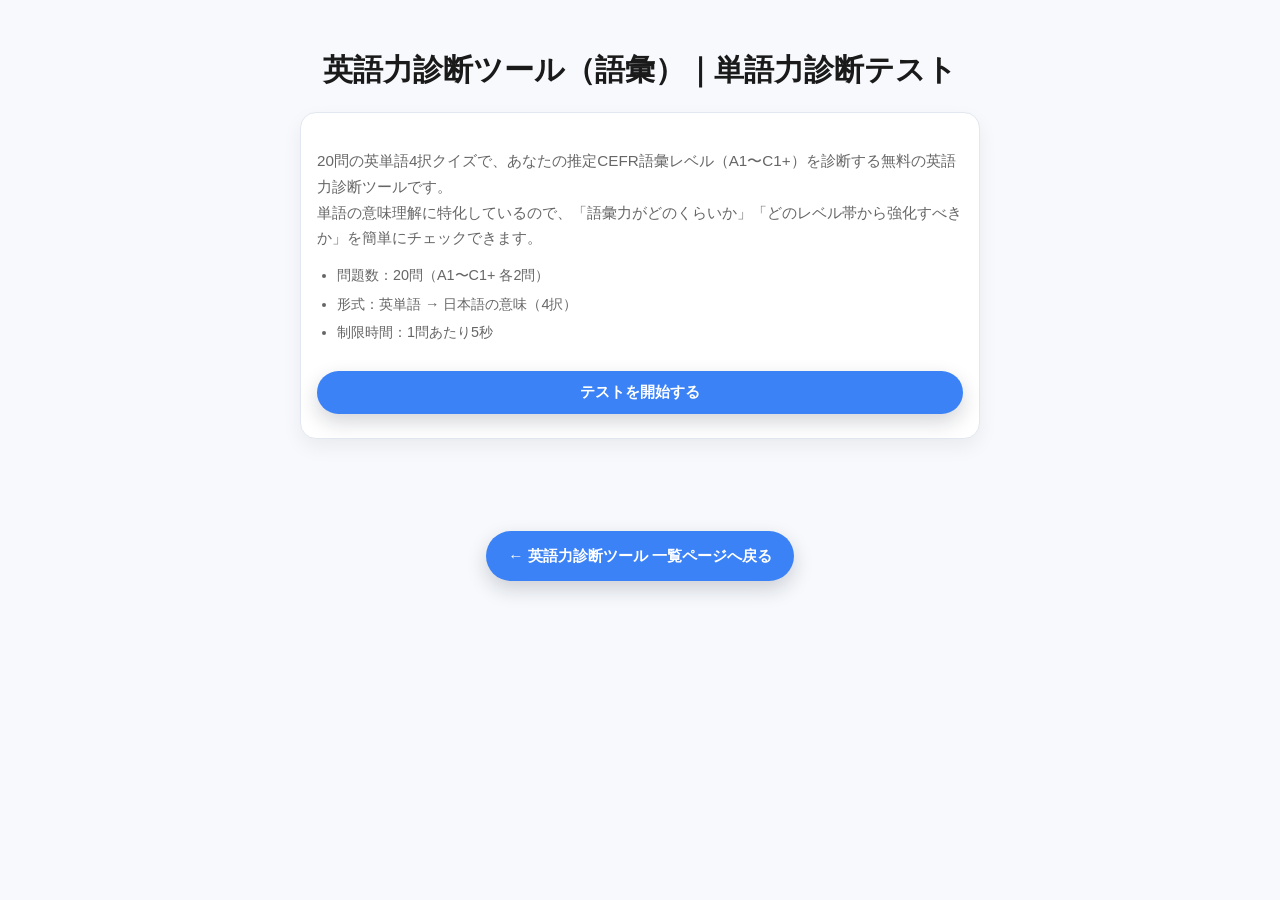
<file: index.html>
<!DOCTYPE html>
<html lang="ja">
<head>
  <meta charset="UTF-8" />
  <title>英語力診断ツール（語彙）｜単語力診断テスト【20問でレベル判定】</title>

  <!-- 検索結果に出る説明文 -->
  <meta name="description" content="20問の英単語4択クイズでCEFR（A1〜C1+）の語彙レベルを診断する無料英語力テスト。英単語の意味理解に特化し、A1〜C1+のどのあたりにいるかを簡単にチェックできます。" />
  <meta name="viewport" content="width=device-width, initial-scale=1" />
  <meta name="robots" content="index,follow" />

  <!-- canonical（実際のURLに変える） -->
  <link rel="canonical" href="https://english-vocabulary-test.netlify.app/" />

  <!-- OGP -->
  <meta property="og:title" content="英語力診断ツール（語彙）｜単語力診断テスト" />
  <meta property="og:description" content="20問の英単語4択クイズでCEFR（A1〜C1+）の語彙レベルを診断する無料英語力テスト。単語の意味理解に特化して、あなたの現在の語彙力を可視化します。" />
  <meta property="og:type" content="website" />
  <meta property="og:url" content="https://english-vocabulary-test.netlify.app/" />
  <meta property="og:image" content="https://english-vocabulary-test.netlify.app/ogp.png" />
  <meta property="og:site_name" content="英語力診断ツール（語彙）" />
  <meta property="og:locale" content="ja_JP" />

  <!-- Twitterカード -->
  <meta name="twitter:card" content="summary_large_image" />
  <meta name="twitter:title" content="英語力診断ツール（語彙）｜単語力診断テスト" />
  <meta name="twitter:description" content="英単語4択クイズ形式でCEFR（A1〜C1+）の語彙レベルを診断できる無料英語力テスト。" />
  <meta name="twitter:image" content="https://english-vocabulary-test.netlify.app/ogp.png" />

  <!-- 構造化データ（Webアプリとして） -->
  <script type="application/ld+json">
  {
    "@context": "https://schema.org",
    "@type": "WebApplication",
    "name": "英語力診断ツール（語彙）｜単語力診断テスト",
    "url": "https://english-vocabulary-test.netlify.app/",
    "description": "20問の英単語4択クイズでCEFR（A1〜C1+）の語彙レベルを診断する無料英語力テスト。単語の意味理解に特化し、あなたの現在の語彙力を可視化します。",
    "applicationCategory": "EducationalApplication",
    "inLanguage": "ja",
    "operatingSystem": "any"
  }
  </script>

  <link rel="stylesheet" href="style.css" />
</head>

<body>
  <audio id="se-correct" src="correct.mp3" preload="auto"></audio>
  <audio id="se-wrong" src="wrong.mp3" preload="auto"></audio>
  <div class="app-container">
    <header class="app-header">
      <h1 class="app-title">英語力診断ツール（語彙）｜単語力診断テスト</h1>
    </header>

    <main class="app-main">
      <!-- スタート画面 -->
      <section id="start-screen" class="screen active">
        <p class="lead-text">
          20問の英単語4択クイズで、あなたの推定CEFR語彙レベル（A1〜C1+）を診断する無料の英語力診断ツールです。<br>
  単語の意味理解に特化しているので、「語彙力がどのくらいか」「どのレベル帯から強化すべきか」を簡単にチェックできます。
        </p>
        <ul class="start-info">
          <li>問題数：20問（A1〜C1+ 各2問）</li>
          <li>形式：英単語 → 日本語の意味（4択）</li>
          <li>制限時間：1問あたり5秒</li>
        </ul>
        <button id="start-btn" class="btn btn-primary">テストを開始する</button>
      </section>

      <!-- 問題画面 -->
      <section id="quiz-screen" class="screen">
        <div class="quiz-header">
          <div class="quiz-progress">
            Q<span id="current-question-number">1</span> /
            <span id="total-questions">20</span>
          </div>
          <div class="quiz-timer">
            残り <span id="timer-value">5</span> 秒
          </div>
        </div>

        <div class="quiz-body">
          <div class="quiz-word" id="question-word">word</div>
          <div class="quiz-level-tag" id="question-level-tag">A1</div>

          <div class="options-list" id="options-container">
            <!-- 選択肢ボタンがJSで挿入されます -->
          </div>
        </div>

        <div class="quiz-footer">
          <button id="next-btn" class="btn btn-secondary" disabled>
            次の問題へ ▶
          </button>
        </div>
      </section>

      <!-- 結果画面 -->
      <section id="result-screen" class="screen">
        <h2 class="result-heading">結果</h2>

        <p class="result-main">
          推定CEFR語彙レベル：
          <span id="estimated-level" class="result-level">A1</span>
        </p>
        <p id="level-description" class="result-description"></p>
        <p class="result-score">
          正答数：
          <span id="correct-count">0</span> /
          <span id="result-total-questions">20</span>
        </p>

        <div class="result-detail">
          <h3 class="result-subheading">レベル別 正答数</h3>
          <div id="level-breakdown" class="result-breakdown">
            <!-- JSでテーブルを生成 -->
          </div>
        </div>

        <button id="retry-btn" class="btn btn-primary">
          もう一度テストする
        </button>
      </section>
    </main>
  </div>

<div class="back-home-container">
  <a href="https://diagnosis-for-english-learners.netlify.app/" class="back-home-btn">
    ← 英語力診断ツール 一覧ページへ戻る
  </a>
</div>


  <script src="script.js"></script>
</body>
</html>
</file>
<file: style.css>
/* ---------------------------------
   Global Colors（dictation-test と共通）
---------------------------------- */
:root {
  --bg: #f7f9fc;
  --text-main: #1a1a1a;
  --text-sub: #666;
  --white: #fff;
  --accent: #3B82F6;
  --accent-dark: #2563EB;
  --accent-soft: #e8f0ff;
  --border: #e2e8f0;
  --shadow: 0 8px 20px rgba(0, 0, 0, 0.06);
  --radius: 16px;
}

/* ---------------------------------
   Base
---------------------------------- */
*,
*::before,
*::after {
  box-sizing: border-box;
}

body {
  font-family: -apple-system, BlinkMacSystemFont, "Segoe UI", sans-serif;
  margin: 0;
  padding: 0;
  background: var(--bg);
  color: var(--text-main);
  line-height: 1.7;
}

/* container 相当（dictation の .container に合わせる） */
.app-container {
  max-width: 720px;
  margin: 0 auto;
  padding: 32px 16px 48px;
}

.app-header {
  text-align: center;
  margin-bottom: 16px;
}

.app-title {
  font-size: 1.7rem;
  margin: 4px 0 8px;
  font-weight: 700;
}

/* メインカード（dictation の .sentence / .section に近づける） */
.app-main {
  background: var(--white);
  border-radius: var(--radius);
  padding: 20px 16px 24px;
  box-shadow: var(--shadow);
  border: 1px solid var(--border);
}

/* ---------------------------------
   画面切り替え
---------------------------------- */
.screen {
  display: none;
}

.screen.active {
  display: block;
}

/* ---------------------------------
   スタート画面テキスト（dictation の .description 風）
---------------------------------- */
.lead-text {
  margin-bottom: 12px;
  font-size: 0.95rem;
  color: var(--text-sub);
}

.start-info {
  margin: 0 0 20px;
  padding-left: 20px;
  font-size: 0.9rem;
  color: var(--text-sub);
}

.start-info li {
  margin-bottom: 4px;
}

/* ---------------------------------
   ボタン（dictation の .btn, .btn.primary, .btn.secondary に合わせる）
---------------------------------- */
.btn {
  display: inline-flex;
  align-items: center;
  justify-content: center;
  width: 100%;
  padding: 10px 20px;
  margin-top: 6px;
  font-size: 0.95rem;
  border-radius: 999px;
  cursor: pointer;
  font-weight: 600;
  border: 1px solid transparent;
  transition:
    background 0.2s,
    transform 0.1s,
    color 0.2s,
    box-shadow 0.15s ease;
}

/* メインボタン */
.btn-primary {
  background: var(--accent);
  color: #fff;
  box-shadow: 0 8px 20px rgba(15, 23, 42, 0.18);
}

.btn-primary:hover:not(:disabled) {
  background: var(--accent-dark);
  transform: translateY(-1px);
}

/* サブボタン */
.btn-secondary {
  background: var(--white);
  color: var(--accent-dark);
  border: 1px solid var(--border);
}

.btn-secondary:hover:not(:disabled) {
  background: var(--accent-soft);
  transform: translateY(-1px);
}

/* disable */
.btn:disabled {
  opacity: 0.55;
  cursor: not-allowed;
  transform: none;
  box-shadow: none;
}

/* ---------------------------------
   クイズ画面ヘッダー
---------------------------------- */
.quiz-header {
  display: flex;
  justify-content: space-between;
  align-items: center;
  margin-bottom: 12px;
  font-size: 0.9rem;
  color: var(--text-sub);
}

.quiz-progress {
  font-weight: 600;
  color: var(--text-main);
}

.quiz-timer {
  padding: 4px 12px;
  border-radius: 999px;
  background: #fee2e2;
  color: #b91c1c;
  font-size: 0.85rem;
}

/* ---------------------------------
   クイズ本体
---------------------------------- */
.quiz-body {
  margin-bottom: 16px;
}

.quiz-word {
  font-size: 1.8rem;
  font-weight: 700;
  text-align: center;
  margin: 12px 0 4px;
}

.quiz-level-tag {
  text-align: center;
  font-size: 0.82rem;
  color: var(--text-sub);
  margin-bottom: 18px;
}

/* 選択肢 */
.options-list {
  display: grid;
  gap: 10px;
}

.option-btn {
  width: 100%;
  padding: 10px 12px;
  border-radius: 12px;
  border: 1px solid var(--border);
  background: #f9fafb;
  text-align: left;
  font-size: 0.98rem;
  cursor: pointer;
  transition:
    background-color 0.12s ease,
    border-color 0.12s ease,
    transform 0.05s ease,
    box-shadow 0.1s ease;
}

.option-btn:hover:not(:disabled) {
  background: var(--accent-soft);
  border-color: var(--accent);
  box-shadow: 0 4px 10px rgba(37, 99, 235, 0.15);
}

.option-btn:disabled {
  cursor: default;
}

/* 正誤表示（色は dictation の result.correct / incorrect に近づける） */
.option-btn.correct {
  background: #ecfdf3;
  border-color: #16a34a;
}

.option-btn.incorrect {
  background: #fef2f2;
  border-color: #dc2626;
}

/* フッター（次の問題ボタン） */
.quiz-footer {
  margin-top: 16px;
}

/* ---------------------------------
   結果画面
---------------------------------- */
.result-heading {
  text-align: center;
  margin-top: 0;
  margin-bottom: 8px;
  font-size: 1.4rem;
  font-weight: 700;
}

.result-main {
  text-align: center;
  font-size: 1.05rem;
  margin-bottom: 4px;
}

.result-level {
  font-size: 1.5rem;
  font-weight: 700;
}

.result-description {
  text-align: center;
  margin-top: 6px;
  margin-bottom: 12px;
  font-size: 0.9rem;
  color: var(--text-sub);
}

.result-score {
  text-align: center;
  margin-bottom: 16px;
}

.result-detail {
  margin-bottom: 20px;
}

.result-subheading {
  font-size: 1rem;
  margin-bottom: 8px;
}

/* レベル別正答テーブル */
.result-breakdown table {
  width: 100%;
  border-collapse: collapse;
  font-size: 0.88rem;
}

.result-breakdown th,
.result-breakdown td {
  border-bottom: 1px solid var(--border);
  padding: 4px 0;
  text-align: center;
}

.result-breakdown th {
  font-weight: 600;
  color: var(--text-main);
}

/* ---------------------------------
   Responsive（dictationと同じノリ）
---------------------------------- */
@media (min-width: 768px) {
  .app-container {
    padding: 40px 20px 60px;
  }

  .app-title {
    font-size: 1.9rem;
  }
}

@media (max-width: 480px) {
  .app-main {
    padding: 16px 12px 20px;
    border-radius: 14px;
  }

  .quiz-word {
    font-size: 1.6rem;
  }
}

/* ---------------------------------
   Back Home Button（dictation と統一）
---------------------------------- */
.back-home-container {
  margin-top: 32px;
  text-align: center;
}

.back-home-btn {
  display: inline-flex;
  padding: 12px 22px;
  background: var(--accent);
  color: #fff;
  text-decoration: none;
  border-radius: 999px;
  font-size: 0.95rem;
  font-weight: 600;
  box-shadow: 0 8px 20px rgba(15, 23, 42, 0.18);
  transition: background 0.2s ease, transform 0.1s ease;
}

.back-home-btn:hover {
  background: var(--accent-dark);
  transform: translateY(-1px);
}
</file>
